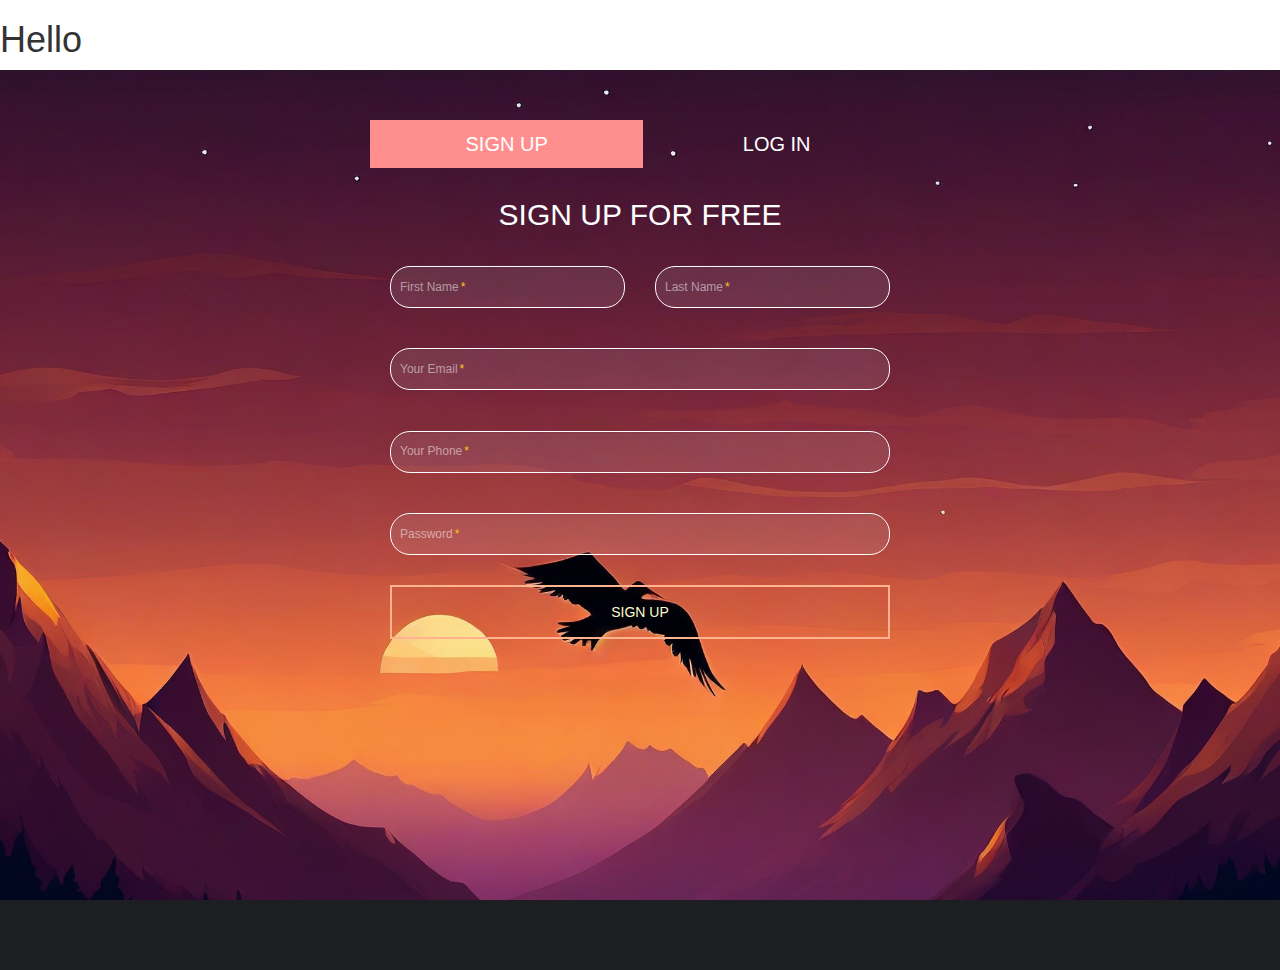
<file: index.html>
<!DOCTYPE html>
<html lang="en" >
<head>
  <meta charset="UTF-8">
  <title>Sign Up Signin Form Template Example</title>
  <link rel="stylesheet" href="./style.css">

</head>
<body>
<html lang="en">
<head>
<link rel="stylesheet" href="https://maxcdn.bootstrapcdn.com/bootstrap/3.3.5/css/bootstrap.min.css">
  </head>

<body>
<h1>Hello</h1>
  <div id="form">
  <div class="container">
    <div class="col-lg-6 col-lg-offset-3 col-md-6 col-md-offset-3 col-md-8 col-md-offset-2">
      <div id="userform">
        <ul class="nav nav-tabs nav-justified" role="tablist">
          <li class="active"><a href="#signup"  role="tab" data-toggle="tab">Sign up</a></li>
          <li><a href="#login"  role="tab" data-toggle="tab">Log in</a></li>
        </ul>
        <div class="tab-content">
          <div class="tab-pane fade active in" id="signup">
            <h2 class="text-uppercase text-center"> Sign Up for Free</h2>
            <form id="signup" action="./thanks.html">
              <div class="row">
                <div class="col-xs-12 col-sm-6">
                  <div class="form-group">
                    <label>First Name<span class="req">*</span> </label>
                    <input type="text" class="form-control" id="first_name" required data-validation-required-message="Please enter your name." autocomplete="off">
                    <p class="help-block text-danger"></p>
                  </div>
                </div>
                <div class="col-xs-12 col-sm-6">
                  <div class="form-group">
                    <label> Last Name<span class="req">*</span> </label>
                    <input type="text" class="form-control" id="last_name" required data-validation-required-message="Please enter your name." autocomplete="off">
                    <p class="help-block text-danger"></p>
                  </div>
                </div>
              </div>
              <div class="form-group">
                <label> Your Email<span class="req">*</span> </label>
                <input type="email" class="form-control" id="email" required data-validation-required-message="Please enter your email address." autocomplete="off">
                <p class="help-block text-danger"></p>
              </div>
              <div class="form-group">
                <label> Your Phone<span class="req">*</span> </label>
                <input type="tel" class="form-control" id="phone" required data-validation-required-message="Please enter your phone number." autocomplete="off">
                <p class="help-block text-danger"></p>
              </div>
              <div class="form-group">
                <label> Password<span class="req">*</span> </label>
                <input type="password" class="form-control" id="password" required data-validation-required-message="Please enter your password" autocomplete="off">
                <p class="help-block text-danger"></p>
              </div>
              <div class="mrgn-30-top">
                <button type="submit" class="btn btn-larger btn-block sign"/>
                Sign up
                </button>
              </div>
            </form>
          </div>
          <div class="tab-pane fade in" id="login">
            <h2 class="text-uppercase text-center"> Log in</h2>
            <form id="login" action="./thankslogin.html">
              <div class="form-group">
                <label> Your Email<span class="req">*</span> </label>
                <input type="email" class="form-control" id="email" required data-validation-required-message="Please enter your email address." autocomplete="off">
                <p class="help-block text-danger"></p>
              </div>
              <div class="form-group">
                <label> Password<span class="req">*</span> </label>
                <input type="password" class="form-control" id="password" required data-validation-required-message="Please enter your password" autocomplete="off">
                <p class="help-block text-danger"></p>
              </div>
              <div class="mrgn-30-top">
                <button type="submit" class="btn btn-larger btn-block"/>
                Log in
                </button>
              </div>
            </form>
          </div>
        </div>
      </div>
    </div>
  </div>
  <!-- /.container --> 
</div>
<script src="//code.jquery.com/jquery-1.11.3.min.js"></script>
<script src="https://maxcdn.bootstrapcdn.com/bootstrap/3.3.5/js/bootstrap.min.js"></script>
</body>
  <script  src="./script.js"></script>

</body>
</html>
</file>
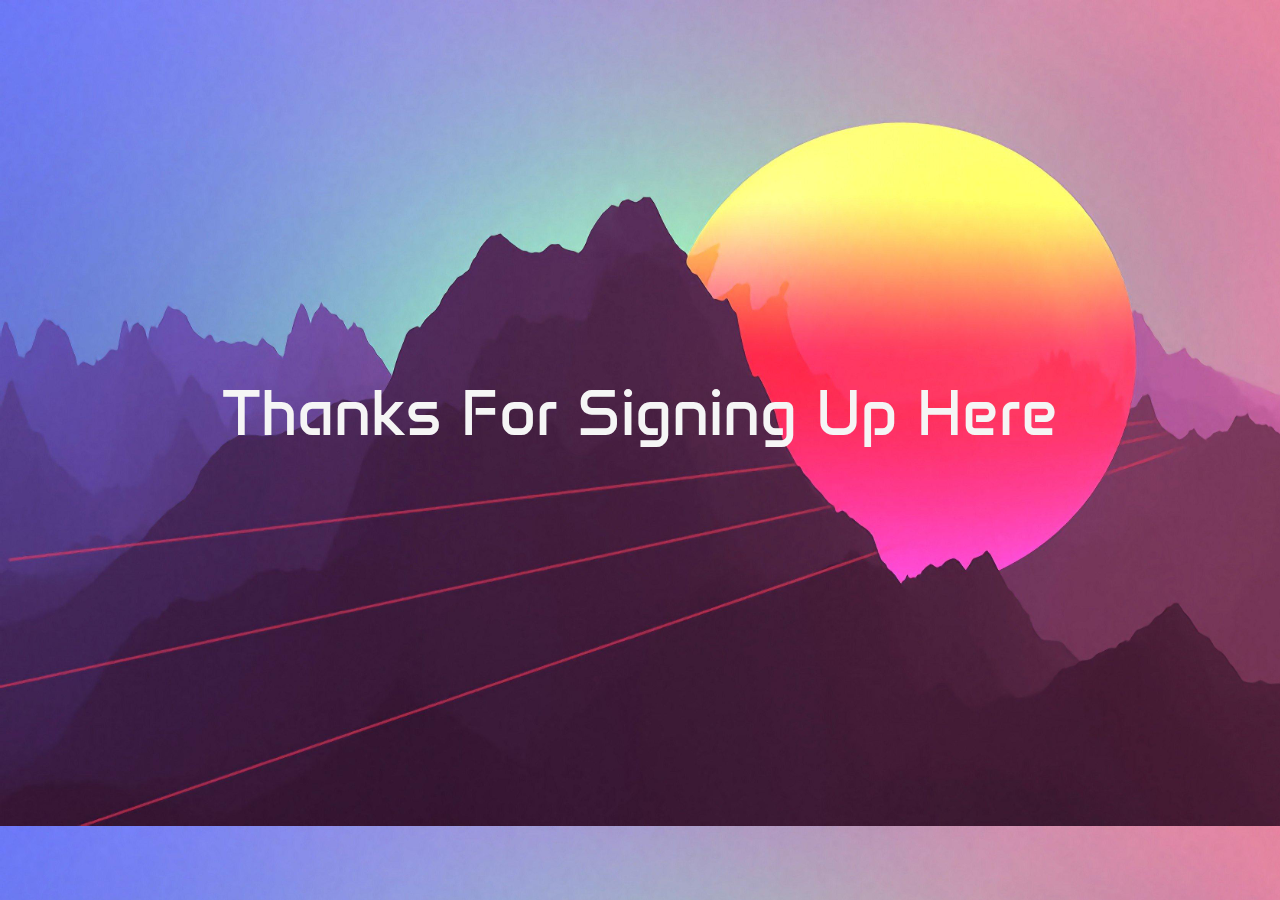
<file: thanks.html>
<!DOCTYPE html>
<html lang="en">
<head>
    <meta charset="UTF-8">
    <meta name="viewport" content="width=device-width, initial-scale=1.0">
    <title>Document</title>
    <style>
        @import url('https://fonts.googleapis.com/css2?family=Anta&display=swap');
        .anta-regular {
              font-family: "Anta", sans-serif;
              font-weight: 400;
              font-style: normal;
            }
        body{
            background-image: url(img4.jpg);
            background-size: cover;
        }
        div{
            display:flex;
            font-size: 4rem;
            color: whitesmoke;
            justify-content: center;
            align-items: center;
            width: 100%;
            height: 90vh;
        }
    </style>
</head>
<body>
    <div class="anta-regular">
        <p>Thanks For Signing Up Here</p>
    </div>
</body>
</html>
</file>
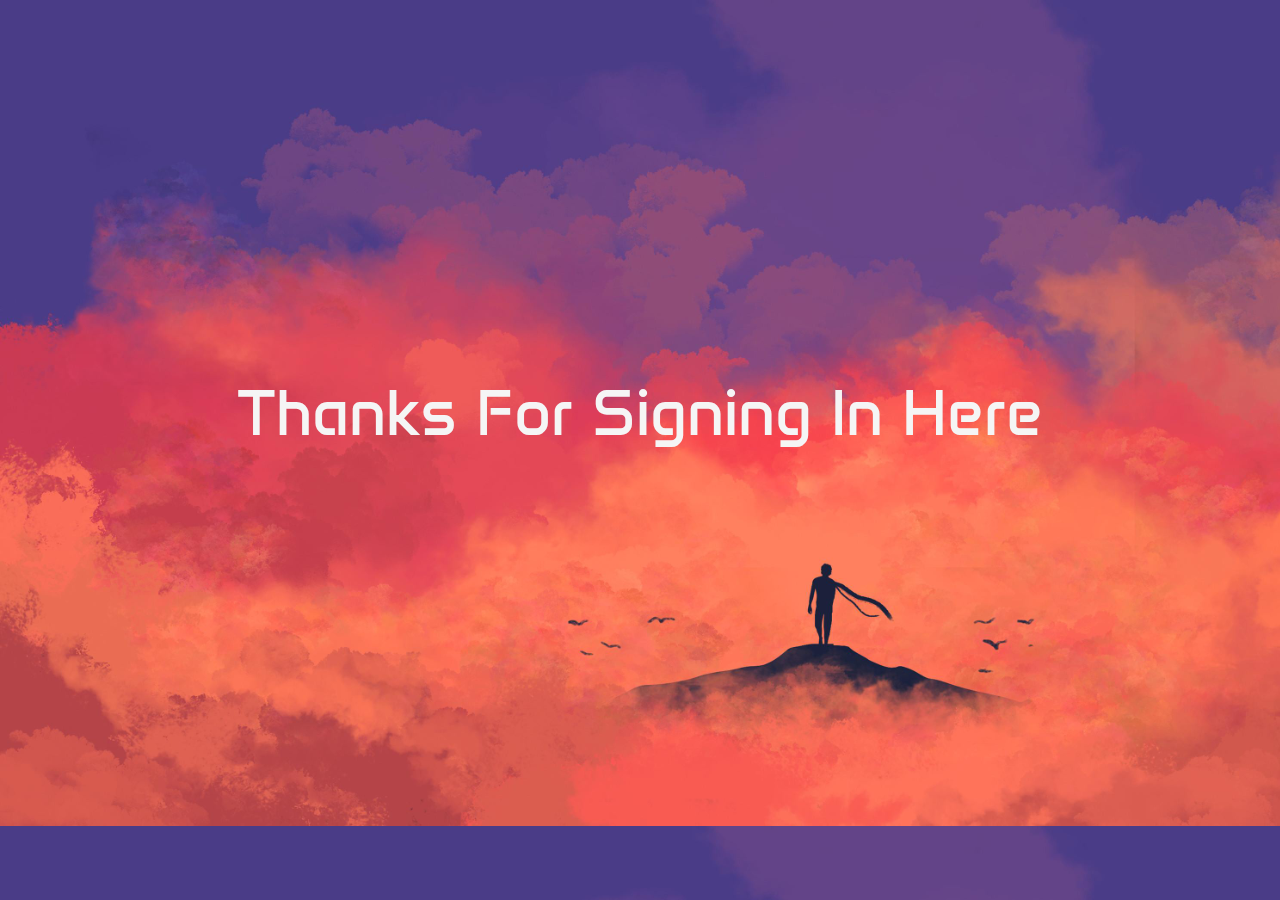
<file: thankslogin.html>
<!DOCTYPE html>
<html lang="en">
<head>
    <meta charset="UTF-8">
    <meta name="viewport" content="width=device-width, initial-scale=1.0">
    <title>Document</title>
    <style>
        @import url('https://fonts.googleapis.com/css2?family=Anta&display=swap');
        .anta-regular {
              font-family: "Anta", sans-serif;
              font-weight: 400;
              font-style: normal;
            }
        body{
            background-image: url(img5.jpg);
            background-size: cover;
        }
        div{
            display:flex;
            font-size: 4rem;
            color: whitesmoke;
            justify-content: center;
            align-items: center;
            width: 100%;
            height: 90vh;
        }
    </style>
</head>
<body>
    <div class="anta-regular">
        <p>Thanks For Signing In Here</p>
    </div>
</body>
</html>
</file>
<file: style.css>
body, html {
  height:100%;
	background: #1c1e21;
  	overflow-x: hidden;
	font-family: 'Dosis', sans-serif;
}


.btn:focus, .btn:active, .btn.active, .btn:active:focus {
	outline: 0;
  border-radius: 0
}


.btn-larger {
	padding: 15px 40px !important;
	border:2px solid #FFB38E !important;;
	border-radius: 0px !important;;
	text-transform: uppercase;
	font-family: 'Dosis', sans-serif;
	font-size: 18px;
	font-weight: 300;
	color: #FFFDCB;
	background-color: transparent;
	-webkit-transition: all .6s;
	-moz-transition: all .6s;
	transition: all .6s;
  

}
.btn-larger:hover, .btn-larger:focus, .btn-larger:active, .btn-larger.active, .open .dropdown-toggle.btn-larger {
	border-color: #FFFDCB;
	color: #fff;
	background-color:#FFFDCB;
  border-radius: 0
}
div#form {
	color: #fff;
	background-attachment: scroll;
	background: #1c1e21 url(background.jpg);
	background-position: center center;
	background-repeat: none;
	-webkit-background-size: cover;
	-moz-background-size: cover;
	background-size: cover;
	-o-background-size: cover;
  min-height:100%;

}

 @media (min-width: 768px) {
#userform {
	margin: 50px 0 20px 0;
}
}
#userform .nav-tabs.nav-justified > li > a {
	text-transform: uppercase;
	font-size: 20px;
	color: white;
}
#userform .nav-tabs.nav-justified > .active > a, #userform .nav-tabs.nav-justified > .active > a:hover, #userform .nav-tabs.nav-justified > .active > a:focus {
	border: 0;
	background:#FF8E8F;
	color: white;
	border-radius: 0;
}
#userform .nav-justified > li > a {
	margin-bottom: 0;
	-webkit-transition: all .6s;
	-moz-transition: all .6s;
	transition: all .6s;
}
#userform .nav-justified > li > a:hover {
	background: #FFFDCB;
	color: #FFF;
}
#userform .nav-tabs > li > a {
	border: 0px solid transparent;
	border-radius: 0
}
#userform .nav-tabs.nav-justified > li > a:hover {
	background: #E178C5;
	color: #FFF;
	border-radius: 0;
	border: 0;
	-webkit-transition: all .6s;
	-moz-transition: all .6s;
	transition: all .6s;
}
#userform .nav-tabs > li.active > a, #userform .nav-tabs > li.active > a:hover, #userform .nav-tabs > li.active > a:focus {
	color:#E178C5;
	cursor: default;
	background-color: transparent;
	border: 0;
	-webkit-transition: all .6s;
	-moz-transition: all .6s;
	transition: all .6s;
}
 @media (min-width: 768px) {
#userform .nav-tabs.nav-justified > li > a {
	border: 0;
	-webkit-transition: all .6s;
	-moz-transition: all .6s;
	transition: all .6s;
}
#userform .nav-tabs.nav-justified > li > a:hover {
	background-color: #E178C5;
	border-color: transparent;
	border: 0;
	-webkit-transition: all .6s;
	-moz-transition: all .6s;
	transition: all .6s;
}
}
 @media (max-width: 768px) {
.nav-justified > li {
	display: table-cell !important;
	width: 1% !important;
}
}

#userform .tab-pane h2 {
	margin: 10px 0;
	color: #FFF;
}
#userform .tab-pane p.lead {
	margin-top: 20px;
}
#userform .tab-content {
	padding: 20px
}
#userform .form-group input, #userform .form-group textarea {
	padding: 10px;
}
#userform .form-group input.form-control {
	height: auto;
	background-color: rgba(237, 235, 250, 0.1);
	color: #FFF;
}
#userform .form-control {
	border-radius: 0;
	border: 1px solid #fff;
	border-radius: 20px;
}
#userform #signup .form-group label {
	position: relative;
	-webkit-transform: translateY(35px);
	-ms-transform: translateY(35px);
	transform: translateY(35px);
	left: 10px;
	top: 0px;
	color: rgba(255, 255, 255, 0.5);
	-webkit-transition: all 0.25s ease;
	transition: all 0.25s ease;
	/* -webkit-backface-visibility: hidden; */
	pointer-events: none;
	font-size: 12px;
	font-weight: 300
}
#userform #signup .form-group label .req {
	margin: 2px;
	color: #F7CA18;
}
#userform #signup .form-group label.active {
	-webkit-transform: translateY(0px);
	-ms-transform: translateY(0px);
	transform: translateY(0px);
	left: 2px;
	font-size: 12px;
}
#userform #signup .form-group label.active .req {
	opacity: 0;
}
#userform label.highlight {
	color: #ffffff;
}
#userform #login .form-group label {
	position: relative;
	-webkit-transform: translateY(35px);
	-ms-transform: translateY(35px);
	transform: translateY(35px);
	left: 10px;
	top: 0px;
	color: rgba(255, 255, 255, 0.5);
	-webkit-transition: all 0.25s ease;
	transition: all 0.25s ease;
	/* -webkit-backface-visibility : hidden; */
	pointer-events: none;
	font-size: 12px;
	font-weight: 300
}
#userform #login .form-group label .req {
	margin: 2px;
	color: #F7CA18;
}
#userform #login .form-group label.active {
	-webkit-transform: translateY(0px);
	-ms-transform: translateY(0px);
	transform: translateY(0px);
	left: 2px;
	font-size: 12px;
}
#userform #login .form-group label.active .req {
	opacity: 0;
}

.mrgn-30-top {
	margin-top: 30px
}
</file>
